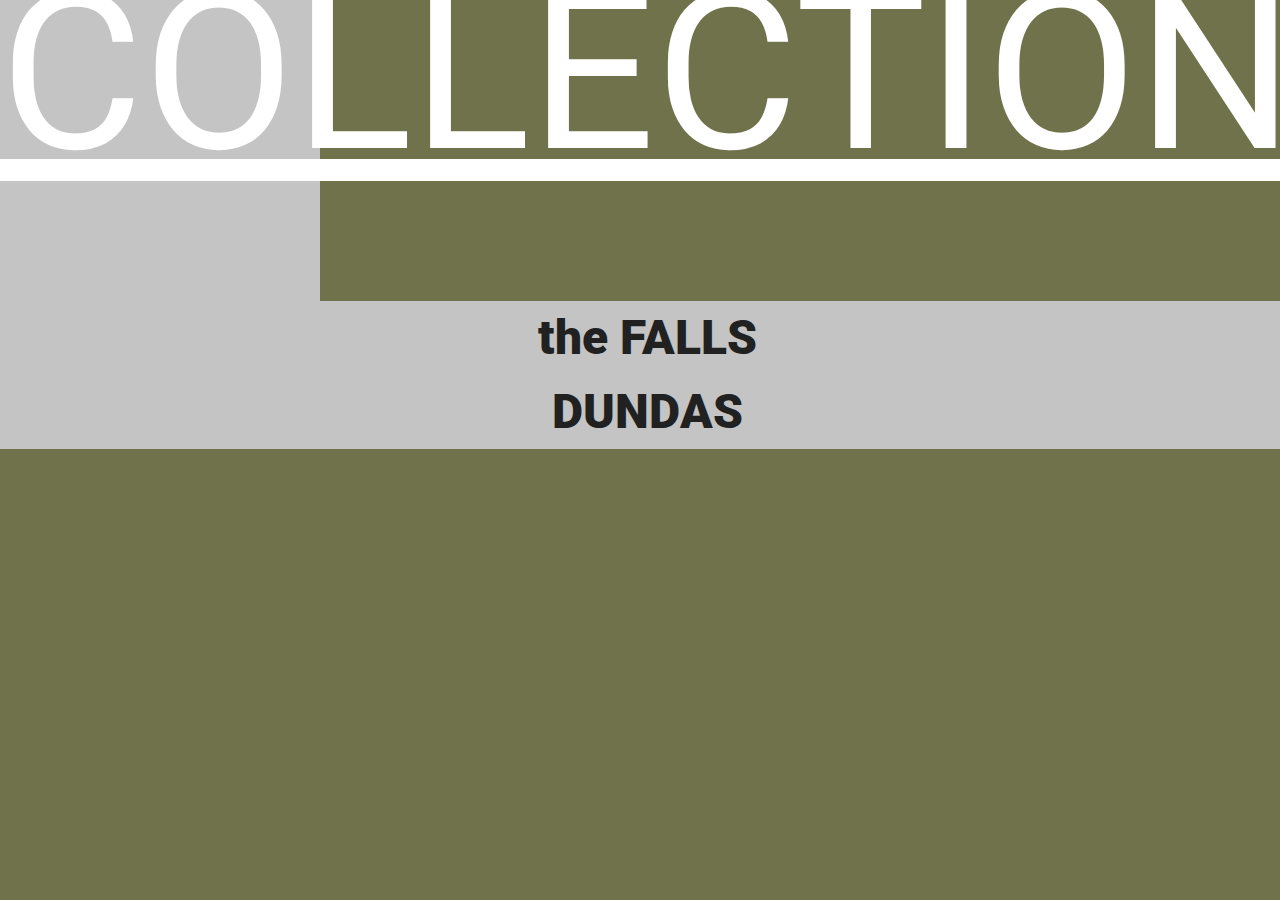
<file: index.html>
<!-- COLLECTION -->

<!DOCTYPE html>
<head>
  <title>COLLECTION</title>
  <meta name="viewport" content="width=device-width, initial-scale=1">
  <link rel="stylesheet" href="styles.css">
  <link rel="preconnect" href="https://fonts.googleapis.com">
  <link rel="preconnect" href="https://fonts.gstatic.com" crossorigin>
  <link href="https://fonts.googleapis.com/css2?family=Roboto:wght@300&display=swap" rel="stylesheet">
  <link rel="preconnect" href="https://fonts.googleapis.com">
    <link rel="preconnect" href="https://fonts.gstatic.com" crossorigin>
    <link href="https://fonts.googleapis.com/css2?family=Roboto:wght@300;900&display=swap" rel="stylesheet">
</head>


<body>

  <header>
    <nav>
      <a href="index.html" class="heading">COLLECTION</a>
      <a href="niagara falls.html" class="change">the FALLS</a>
      <a href="dundas.html" class="change">DUNDAS</a>
    </nav>
  </header>


  <main>

    
  </main>

</body>
</file>
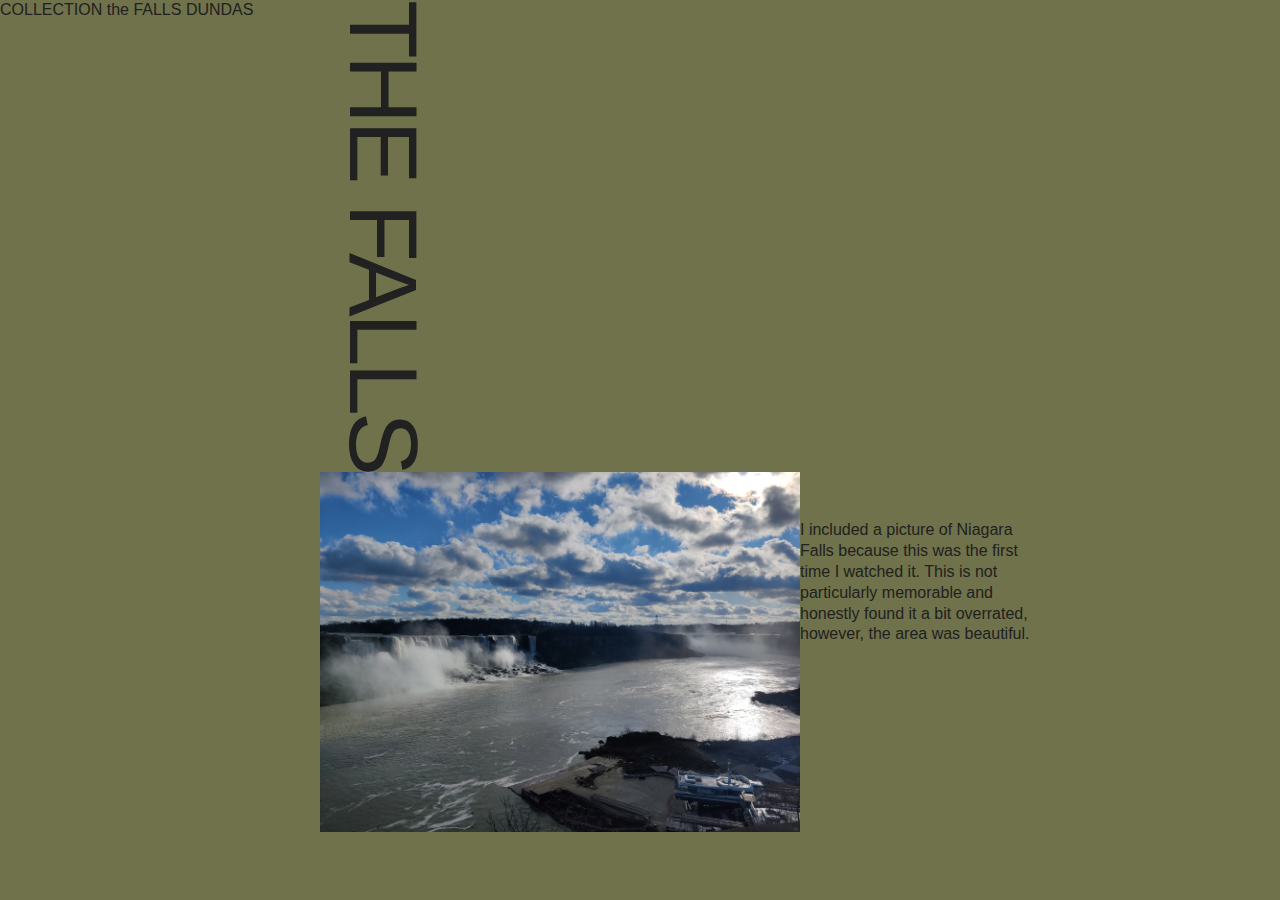
<file: niagara falls.html>
<!-- COLLECTION -->

<!DOCTYPE html>
<head>
  <title>COLLECTION</title>
  <meta name="viewport" content="width=device-width, initial-scale=1">
  <link rel="stylesheet" href="styles.css">
  <link rel="preconnect" href="https://fonts.googleapis.com">
  <link rel="preconnect" href="https://fonts.gstatic.com" crossorigin>
  <link href="https://fonts.googleapis.com/css2?family=Inter:wght@400;700&display=swap" rel="stylesheet">
</head>


<body class="object-a">

  <header>
    
      <a href="index.html" class="top-link">COLLECTION</a>
      <a href="niagara falls.html">the FALLS</a>
      <a href="dundas.html">DUNDAS</a>
    
  </header>


  <main>

    <h1><div class="column left">the Falls</div></h1>

        <div class="column middle"><img src="images/niagarafalls.jpg" alt="niagara falls" class="object-image"></div>
    
    

        <p><div class="column right">I included a picture of Niagara Falls because this was the first time I watched it. This is not particularly memorable and honestly found it a bit overrated, however, the area was beautiful.</div></p>

  </main>

</body>
</file>
<file: styles.css>
/* COLLECTION */



/* COLOR VARIABLES
----------------------------------------------- */
:root {
  --dark: #212121;
  --light1: #6F724A;
  --light2: #ECFFB6;
  --light3: #F1CBFF;
}




/* BASE STYLES
----------------------------------------------- */
* {
  box-sizing: border-box;
}

body {
  background: var(--light1); 
  color: var(--dark);
  margin: 0;
  padding: 0; 
  line-height: 1.3;
  font-size: 16px;
  font-family: 'Roboto', sans-serif; 
  display: grid;
  grid-template-columns: 25vw 1fr;
}

img {
  max-width: 100%;
}





/* TYPOGRAPHY
----------------------------------------------- */
a {
  text-decoration: none;
  color: var(--dark);
}

a:hover {
  text-decoration: underline;
}

h1 {
  font-weight: normal;
  writing-mode: vertical-lr;
  font-size: 96px;
  letter-spacing: -0.04em;
  text-transform: uppercase;
  text-align: left;
  margin-top: 0px;
  margin-left: 0px;
}

p {
  font-weight: normal;
  font-size: 48px;
  line-height: 58px;
  letter-spacing: -0.04em;
}




/* NAVIGATION
----------------------------------------------- */


nav {
  font-family: 'Roboto', sans-serif;  
  font-weight: normal;
  line-height: 58px;
  display: grid;
  grid-template-columns: 1fr;
  background-color: #C4C4C4;
}

.change {
    font-weight: 900;
    padding: 8px;
    font-size: 48px;
    position: sticky;
    text-align: center;
    background-color: #C4C4C4;
}

.heading {
  margin-bottom: 199px;
  font-size: 220px;
  padding-left: -10px;
  padding-top: 44px;
  color: white;
}






/* MAIN
----------------------------------------------- */
main {

}

.object-image {
  max-width: 100%;

}


.object-a {
  background: var(--light1);
}

.object-b {
  background: var(--light1);
}



.column {
    float: left;
  }
  
  .left, .right {
    width: 25%;
  }
  
  .middle {
    width: 50%;
  }
</file>
